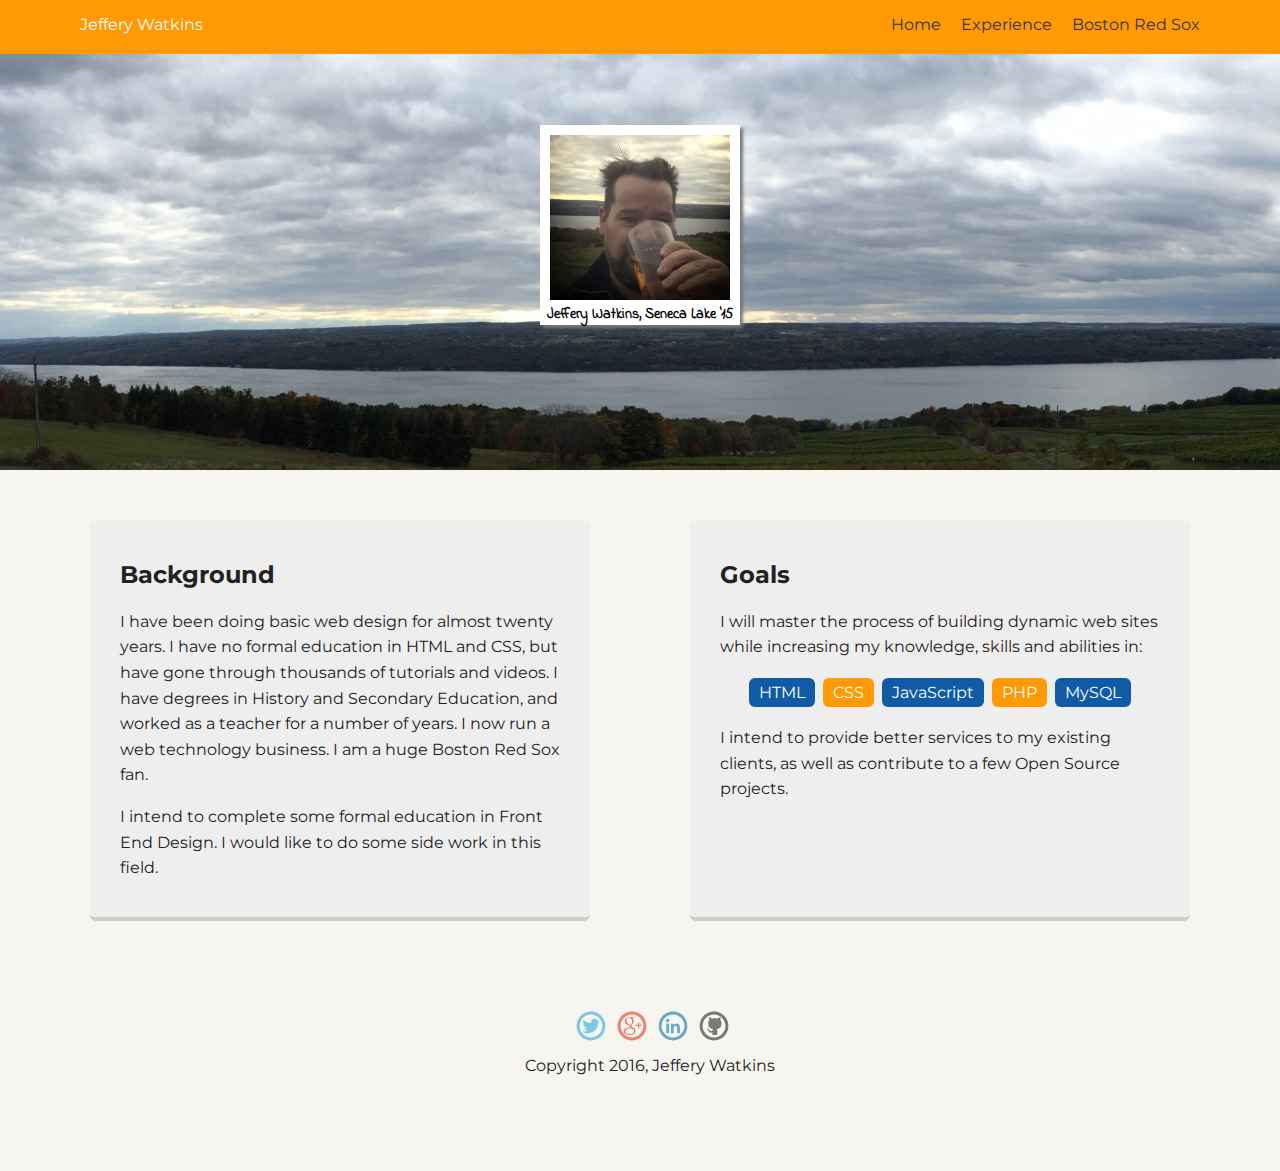
<file: index.html>
<!doctype html>
<html lang="en">
  <head>
    <meta charset="utf-8">
    <title>Jeffery Watkins's Profile</title>
    <meta name="viewport" content="width=device-width, initial-scale=1.0">
    <link rel="stylesheet" href="styles.css">
    <link href='https://fonts.googleapis.com/css?family=Montserrat' rel='stylesheet' type='text/css'>
    <link href='https://fonts.googleapis.com/css?family=Indie+Flower' rel='stylesheet' type='text/css'>
  </head>

  <body>

    <nav class="main-nav">
        <ul class="nav">
          <li class="name">Jeffery Watkins</li>
          <li><a href="index.html">Home</a></li>
          <li><a href="experience.html">Experience</a></li>
          <li><a href="redsox.html">Boston Red Sox</a></li>
        </ul>
    </nav>

    <header>
      <div class="img-center">
        <p>Jeffery Watkins, Seneca Lake '15</p>
        <img src ="images/jeff.jpg" alt="Jeff Drinking Beer" class="profile-image">
      </div>
    </header>

    <main class="flex">
      <div class="card">
        <h2>Background</h2>
       
        <p>I have been doing basic web design for almost twenty years. I have no formal education in HTML and CSS, but have gone through thousands of tutorials and videos.  I have degrees in History and Secondary Education, and worked as a teacher for a number of years. I now run a web technology business. I am a huge Boston Red Sox fan.</p>
       
        <p>I intend to complete some formal education in Front End Design. I would like to do some side work in this field.</p>
      </div> 

      <div class="card">
        <h2>Goals</h2>

        <p>I will master the process of building dynamic web sites while increasing my knowledge, skills and abilities in:</p>

        <ul class="skills">
          <li>HTML</li>
          <li>CSS</li>
          <li>JavaScript</li>
          <li>PHP</li>
          <li>MySQL</li>
        </ul>

        <p>I intend to provide better services to my existing clients, as well as contribute to a few Open Source projects.</p>

      </div> 

    </main>

    <footer>
      <ul>
        <li><a href="https://twitter.com/watcanz" target="_blank" class="social twitter">Twitter</a></li>
        <li><a href="http://google.com/+JefferyWatkinsOne" target="_blank" class="social googleplus">Google+</a></li>
        <li><a href="https://www.linkedin.com/in/jeffery-watkins-9ba92910" target="_blank" class="social linkedin">LinkedIn</a></li>
        <li><a href="https://github.com/watcanz" target="_blank" class="social github">Github</a></li>
      </ul>
      <p class="copyright">Copyright 2016, Jeffery Watkins</p>
    </footer>

  </body>

</html>
</file>
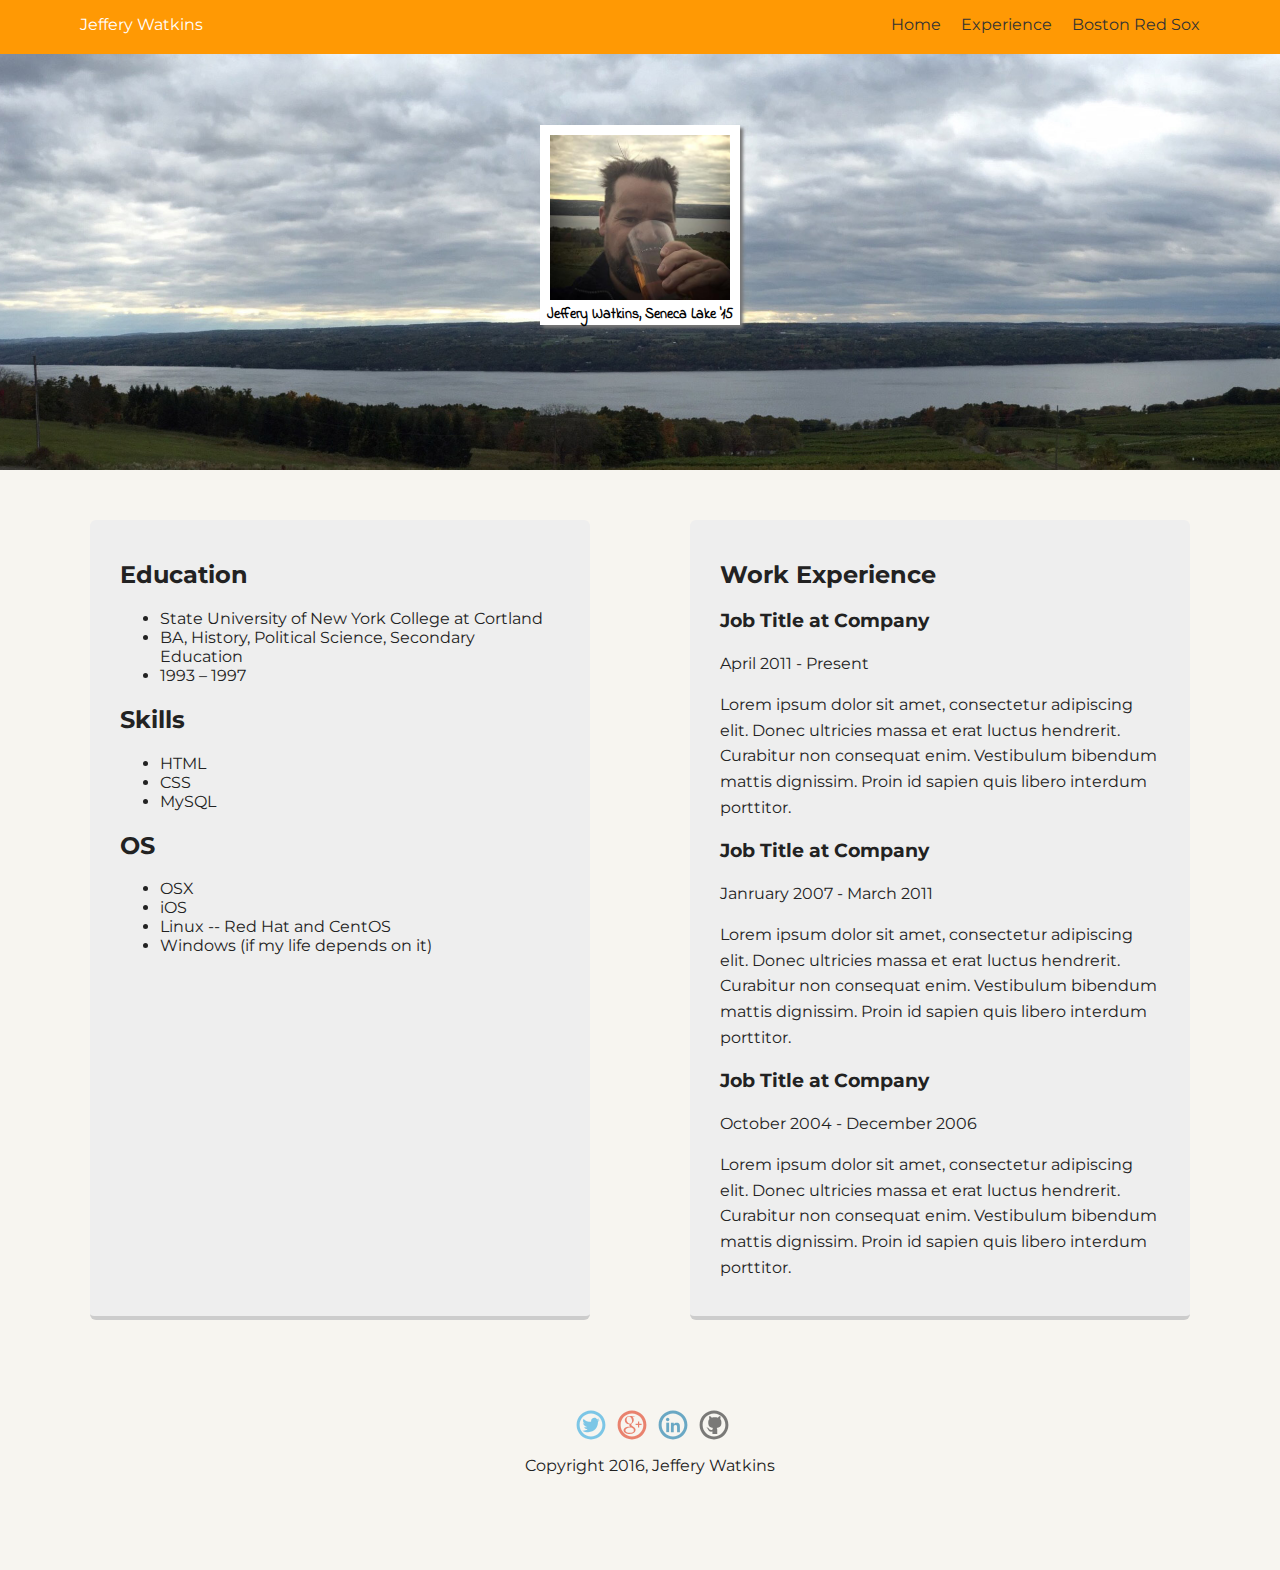
<file: experience.html>
<!doctype html>
<html lang="en">
  <head>
    <meta charset="utf-8">
    <title>Jeffery Watkins's Experience</title>
    <meta name="viewport" content="width=device-width, initial-scale=1.0">
    <link rel="stylesheet" href="styles.css">
    <link href='https://fonts.googleapis.com/css?family=Montserrat' rel='stylesheet' type='text/css'>
    <link href='https://fonts.googleapis.com/css?family=Indie+Flower' rel='stylesheet' type='text/css'>

  </head>
  <body>

    <nav class="main-nav">
        <ul class="nav">
          <li class="name">Jeffery Watkins</li>
          <li><a href="index.html">Home</a></li>
          <li><a href="experience.html">Experience</a></li>
          <li><a href="redsox.html">Boston Red Sox</a></li>
        </ul>
    </nav>

    <header>
      <div class="img-center">
        <p>Jeffery Watkins, Seneca Lake '15</p>
        <img src ="images/jeff.jpg" alt="Jeff Drinking Beer" class="profile-image">
      </div>
    </header>


    <main class="flex">
      <div class="card">
        <h2>Education</h2>

        <ul>
          <li>State University of New York College at Cortland</li>
          <li>BA, History, Political Science, Secondary Education</li>
          <li>1993 – 1997</li>
        </ul>

        <h2>Skills</h2>

        <ul>
          <li>HTML</li>
          <li>CSS</li>
          <li>MySQL</li>
        </ul>
        
        <h2>OS</h2>
        
        <ul>
          <li>OSX</li>
          <li>iOS</li>
          <li>Linux -- Red Hat and CentOS</li>
          <li>Windows (if my life depends on it)
        </ul>

      </div> 

      <div class="card">
        <h2>Work Experience</h2>
     
        <article>
          <h3>Job Title at Company</h3>
          <p>April 2011 - Present</p>
          <p>Lorem ipsum dolor sit amet, consectetur adipiscing elit. Donec ultricies massa et erat luctus hendrerit. Curabitur non consequat enim. Vestibulum bibendum mattis dignissim. Proin id sapien quis libero interdum porttitor.</p>
        </article>
        
        <article>
          <h3>Job Title at Company</h3>
          <p>Janruary 2007 - March 2011</p>
          <p>Lorem ipsum dolor sit amet, consectetur adipiscing elit. Donec ultricies massa et erat luctus hendrerit. Curabitur non consequat enim. Vestibulum bibendum mattis dignissim. Proin id sapien quis libero interdum porttitor.</p>
        </article>
        
        <article>
          <h3>Job Title at Company</h3>
          <p>October 2004 - December 2006</p>
          <p>Lorem ipsum dolor sit amet, consectetur adipiscing elit. Donec ultricies massa et erat luctus hendrerit. Curabitur non consequat enim. Vestibulum bibendum mattis dignissim. Proin id sapien quis libero interdum porttitor.</p>
        </article>

      </div> 

    </main>

    <footer>
      <ul>
        <li><a href="https://twitter.com/watcanz" target="_blank" class="social twitter">Twitter</a></li>
        <li><a href="http://google.com/+JefferyWatkinsOne" target="_blank" class="social googleplus">Google+</a></li>
        <li><a href="https://www.linkedin.com/in/jeffery-watkins-9ba92910" target="_blank" class="social linkedin">LinkedIn</a></li>
        <li><a href="https://github.com/watcanz" target="_blank" class="social github">Github</a></li>
      </ul>
      <p class="copyright">Copyright 2016, Jeffery Watkins</p>
    </footer>

  </body>

</html>
</file>
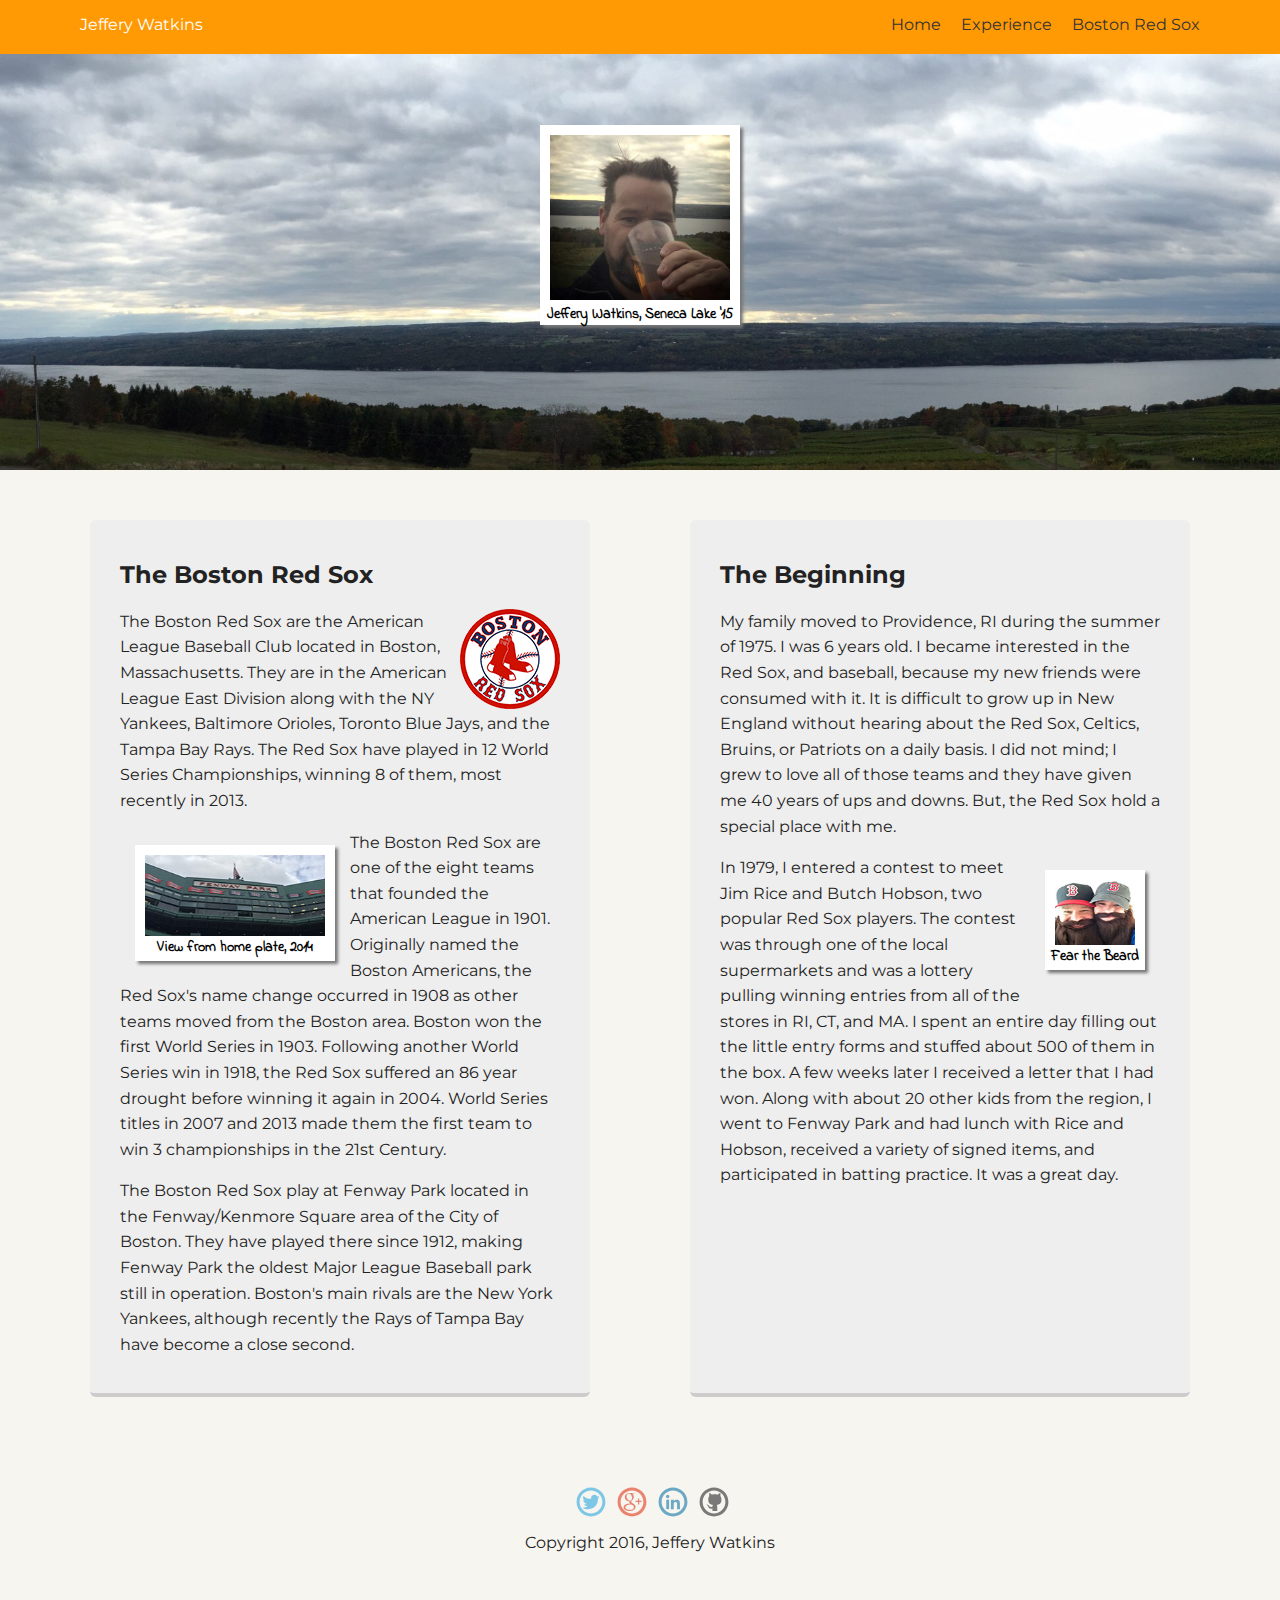
<file: redsox.html>
<!doctype html>
<html lang="en">
  <head>
    <meta charset="utf-8">
    <title>Boston's American League Red Sox Baseball Club</title>
    <meta name="viewport" content="width=device-width, initial-scale=1.0">
    <link rel="stylesheet" href="styles.css">
    <link href='https://fonts.googleapis.com/css?family=Montserrat' rel='stylesheet' type='text/css'>
    <link href='https://fonts.googleapis.com/css?family=Indie+Flower' rel='stylesheet' type='text/css'>
  </head>  
  <body>

    <nav class="main-nav">
        <ul class="nav">
          <li class="name">Jeffery Watkins</li>
          <li><a href="index.html">Home</a></li>
          <li><a href="experience.html">Experience</a></li>
          <li><a href="redsox.html">Boston Red Sox</a></li>
        </ul>
    </nav>

    <header>
      <div class="img-center">
        <p>Jeffery Watkins, Seneca Lake '15</p>
        <img src ="images/jeff.jpg" alt="Jeff Drinking Beer" class="profile-image">
      </div>
    </header>


    <main class="flex">
        <div class="card">
          <h2>The Boston Red Sox</h2>

          <p><a href="http://redsox.com" target="_blank"><img id="rslogo" src="images/rslogo.png" height="100" width="100" alt="Red Sox Logo"></a>The Boston Red Sox are the American League Baseball Club located in Boston, Massachusetts. They are in the American League East Division along with the NY Yankees, Baltimore Orioles, Toronto Blue Jays, and the Tampa Bay Rays. The Red Sox have played in 12 World Series Championships, winning 8 of them, most recently in 2013. 
          </p>

          <div class="img-left">
            <p>View from home plate, 2014</p>
            <img src ="images/fenway.jpg" height="116" width="200" alt="Fenway Park">
          </div>

          <p>The Boston Red Sox are one of the eight teams that founded the American League in 1901. Originally named the Boston Americans, the Red Sox's name change occurred in 1908 as other teams moved from the Boston area. Boston won the first World Series in 1903. Following another World Series win in 1918, the Red Sox suffered an 86 year drought before winning it again in 2004. World Series titles in 2007 and 2013 made them the first team to win 3 championships in the 21st Century.
          </p>

          <p>The Boston Red Sox play at Fenway Park located in the Fenway/Kenmore Square area of the City of Boston. They have played there since 1912, making Fenway Park the oldest Major League Baseball park still in operation. Boston's main rivals are the New York Yankees, although recently the Rays of Tampa Bay have become a close second.</p>

        </div>

        <div class="card">
          <h2>The Beginning</h2>

          <p>My family moved to Providence, RI during the summer of 1975. I was 6 years old. I became interested in the Red Sox, and baseball, because my new friends were consumed with it. It is difficult to grow up in New England without hearing about the Red Sox, Celtics, Bruins, or Patriots on a daily basis. I did not mind; I grew to love all of those teams and they have given me 40 years of ups and downs. But, the Red Sox hold a special place with me.
          </p>

          <div class="img-right">
            <p>Fear the Beard</p>
            <img src ="images/fearthebeard.jpg" title="Fear the Beard. Slogan of the 2013 Red Sox season." height="100" width="100" alt="Fear The Beard Image">
          </div>

          <p>In 1979, I entered a contest to meet Jim Rice and Butch Hobson, two popular Red Sox players. The contest was through one of the local supermarkets and was a lottery pulling winning entries from all of the stores in RI, CT, and MA. I spent an entire day filling out the little entry forms and stuffed about 500 of them in the box.  A few weeks later I received a letter that I had won. Along with about 20 other kids from the region, I went to Fenway Park and had lunch with Rice and Hobson, received a variety of signed items, and participated in batting practice. It was a great day. 
          </p>

        </div>

    </main>

    <footer>
      <ul>
        <li><a href="https://twitter.com/watcanz" target="_blank" class="social twitter">Twitter</a></li>
        <li><a href="http://google.com/+JefferyWatkinsOne" target="_blank" class="social googleplus">Google+</a></li>
        <li><a href="https://www.linkedin.com/in/jeffery-watkins-9ba92910" target="_blank" class="social linkedin">LinkedIn</a></li>
        <li><a href="https://github.com/watcanz" target="_blank" class="social github">Github</a></li>
      </ul>
      <p class="copyright">Copyright 2016, Jeffery Watkins</p>
    </footer>

  </body>

</html>
</file>
<file: styles.css>
/* Global Layout Set-up */
* { 
  box-sizing: border-box;
}
  
body {
  margin: 0;
  padding: 0;
  text-align: center;
  font-family: 'Montserrat', sans-serif;
  color: #222;
  background: #f7f5f0;
}

/* Link Styles */

a {
  text-decoration: none;
  color: #999;
}

a:hover {
  color: #0f5ba6;
}

/* Section Styles */

.main-nav {
  width: 100%;
  background: #ff9904;
  min-height: 30px;
  padding: 10px;
  position: fixed;
  text-align: center;
  z-index:100;
}

.nav {
  display: flex;
  justify-content: space-around;
  list-style-type: none;
  margin: 0 auto;
  padding: 0;
}

.nav .name {
  display: block;
  margin-right: auto;
  color: #fff;
}

.nav li {
  padding: 5px 10px 10px 10px;
}

.nav a {
  color: #333;
  transition: all .5s;
}

.nav a:hover {
  color: white
}

header {
  text-align: center;
  background: url('images/seneca.jpg') no-repeat top center ;
  background-size: cover;
  overflow: hidden;
  padding-top: 60px;
}

header {
  line-height: 1.5;
}

header .profile-image {
  margin-top: 50px;
  width: 200px;
  height: 200px;
  border: 10px solid #fff;
  border-bottom: 25px solid #fff;
  box-shadow: 3px 3px 3px #777;
}

.tag {
  background-color: #efefef;
  color: black;
  padding: 10px;
  border-radius: 5px;
  display: table;
  margin: 10px auto;
} 

.card {
  margin: 30px;
  padding: 20px 30px 20px;
  max-width: 500px;
  text-align: left;
  background: #eee;
  border-bottom: 4px solid #ccc;
  border-radius: 6px;
  transition: all .5s;
}

.card:hover {
  border-color: #ff9904;
}

ul.skills {
  padding: 0;
  text-align: center;
}

.skills li {
  border-radius: 6px;
  display: inline-block;
  background: #ff9904;
  color: white;
  padding: 5px 10px;
  margin: 2px;
}

.skills li:nth-child(odd) {
  background: #0f5ba6;
}

footer {
  width: 100%;
  min-height: 30px;
  padding: 20px 0 40px 20px;
}

footer .copyright {
  top: -8px;
  font-size: .75em;
}

footer ul {
  list-style-type: none;
  margin: 0;
  padding: 0;
}

footer ul li {
  display: inline-block;
}

a.social {
  display: inline-block;
  text-indent: -9999px;
  margin-left: 5px;
  width: 30px;
  height: 30px;
  background-size: 30px 30px;
  opacity: .6;
  transition: all .5s;
}

a.twitter {
  background-image: url(images/twitter.svg);
}

a.linkedin {
  background-image: url(images/linkedin.svg);
}

a.googleplus {
  background-image: url(images/googleplus.svg);
}

a.github {
  background-image: url(images/github.svg);
}

a.social:hover {
  opacity: 1;
}

.clearfix {
  clear: both;
}

/* Images */

img {
  border: none;
}

#rslogo {
  float: right;
}

.img-center {
  margin: 15px;
  position: relative;
}

.img-center img {
  border: 10px solid #fff;
  border-bottom: 25px solid #fff;
  box-shadow: 3px 3px 3px #777;
}
 
.img-center p {
  position: absolute;
  text-align: center;
  width: 100%;
  bottom: 0px;
  font: 800 14px/0.5 "Indie Flower",cursive;
  color: #000000;
}
.img-left {
  float: left;
  margin: 15px;
  position: relative;
}

.img-left img {
  border: 10px solid #fff;
  border-bottom: 25px solid #fff;
  box-shadow: 3px 3px 3px #777;
}
 
.img-left p {
  position: absolute;
  text-align: center;
  width: 100%;
  bottom: 0px;
  font: 800 14px/0.5 "Indie Flower",cursive;
  color: #000000;
}

.img-right {
  float: right;
  margin: 15px;
  position: relative;
}

.img-right img {
  border: 10px solid #fff;
  border-bottom: 25px solid #fff;
  box-shadow: 3px 3px 3px #777;
}
 
.img-right p {
  position: absolute;
  text-align: center;
  width: 100%;
  bottom: 0px;
  font: 800 14px/0.5 "Indie Flower",cursive;
  color: #000000;
}

/* Styles for larger screens */

@media screen and (min-width: 720px) {
  
  .flex {
      display: -ms-flexbox;      /* TWEENER - IE 10 */
      display: flex; 
      max-width: 1200px;
      -ms-flex-pack: distribute;
      justify-content: space-around;
      margin: 0 auto;
  }

  header {
    min-height: 470px;
  }

  .nav {
    max-width: 1200px;
    padding: 0 30px;
  }

  main {
    padding-top: 20px;
  }

  main p {
    line-height: 1.6em;
  }

  footer {
    font-size: 1.3em;
    max-width: 1200px;
    margin: 40px auto;
  }

}
</file>
